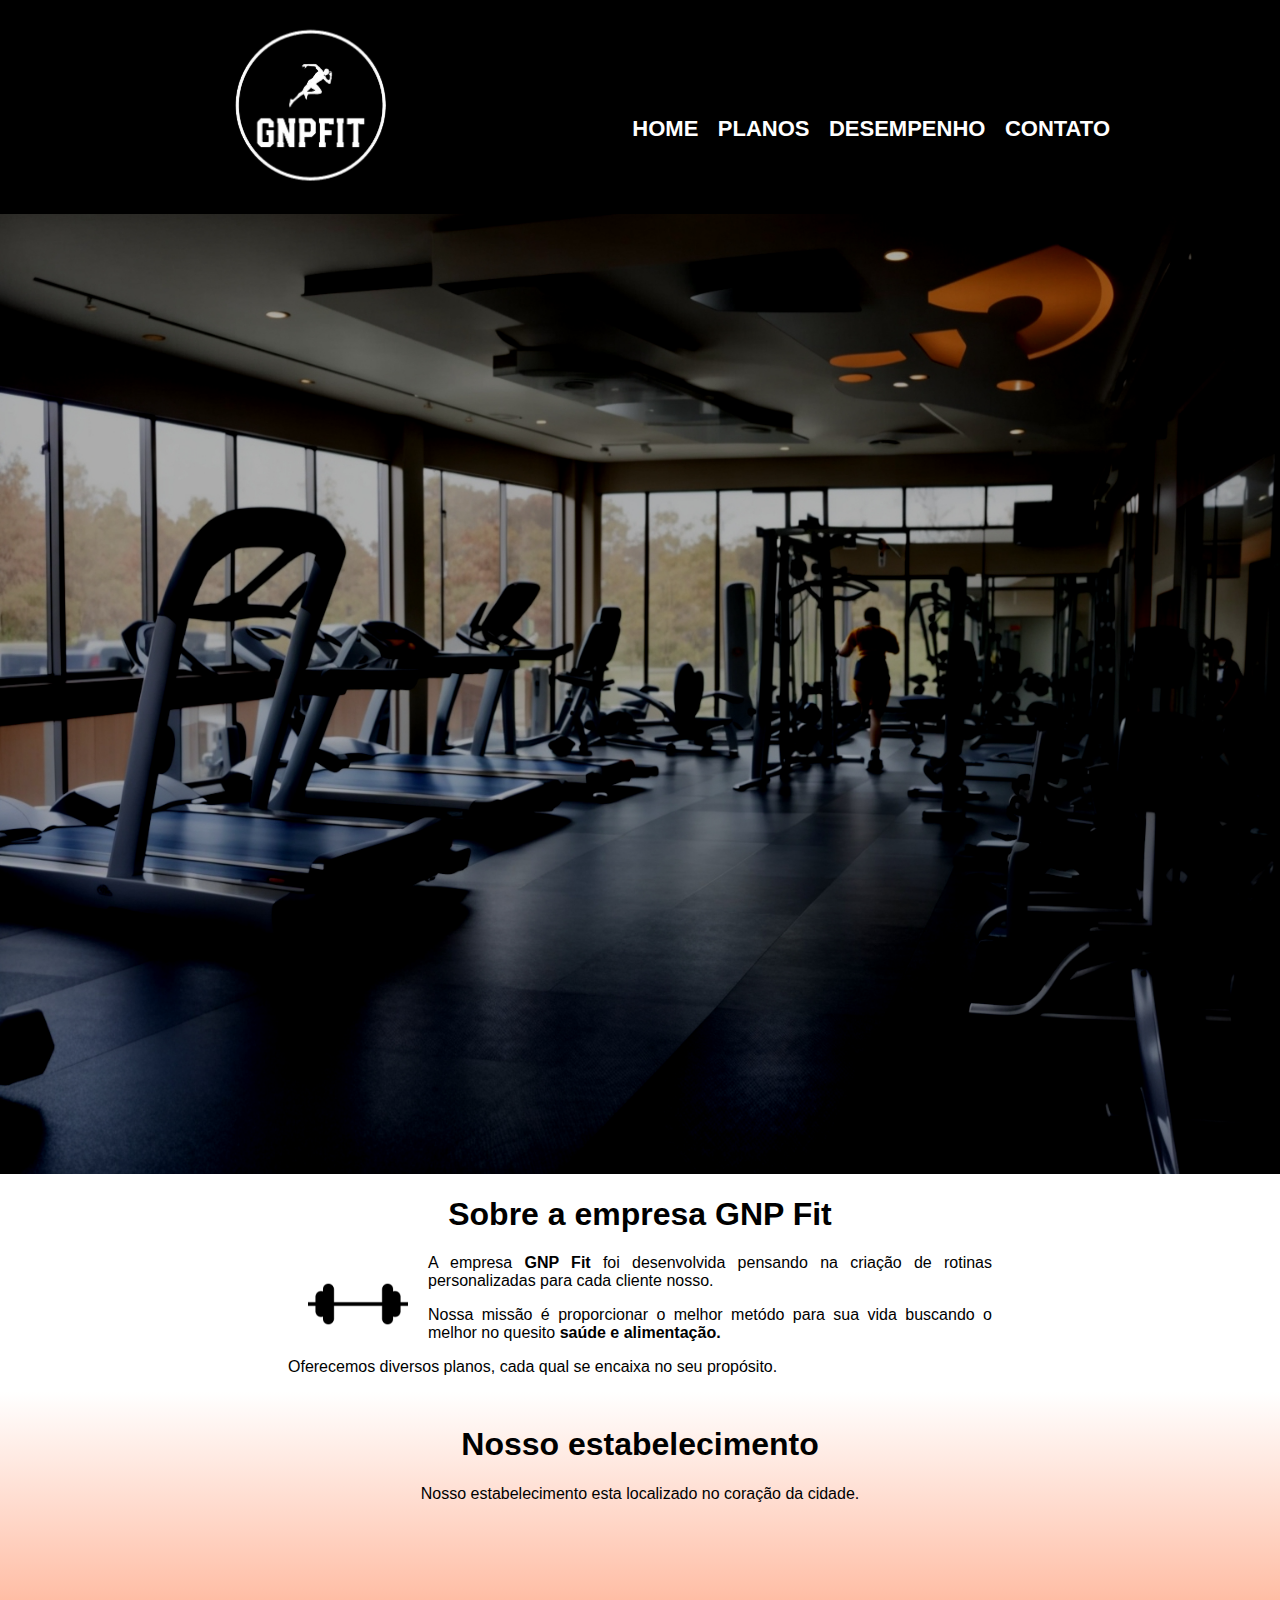
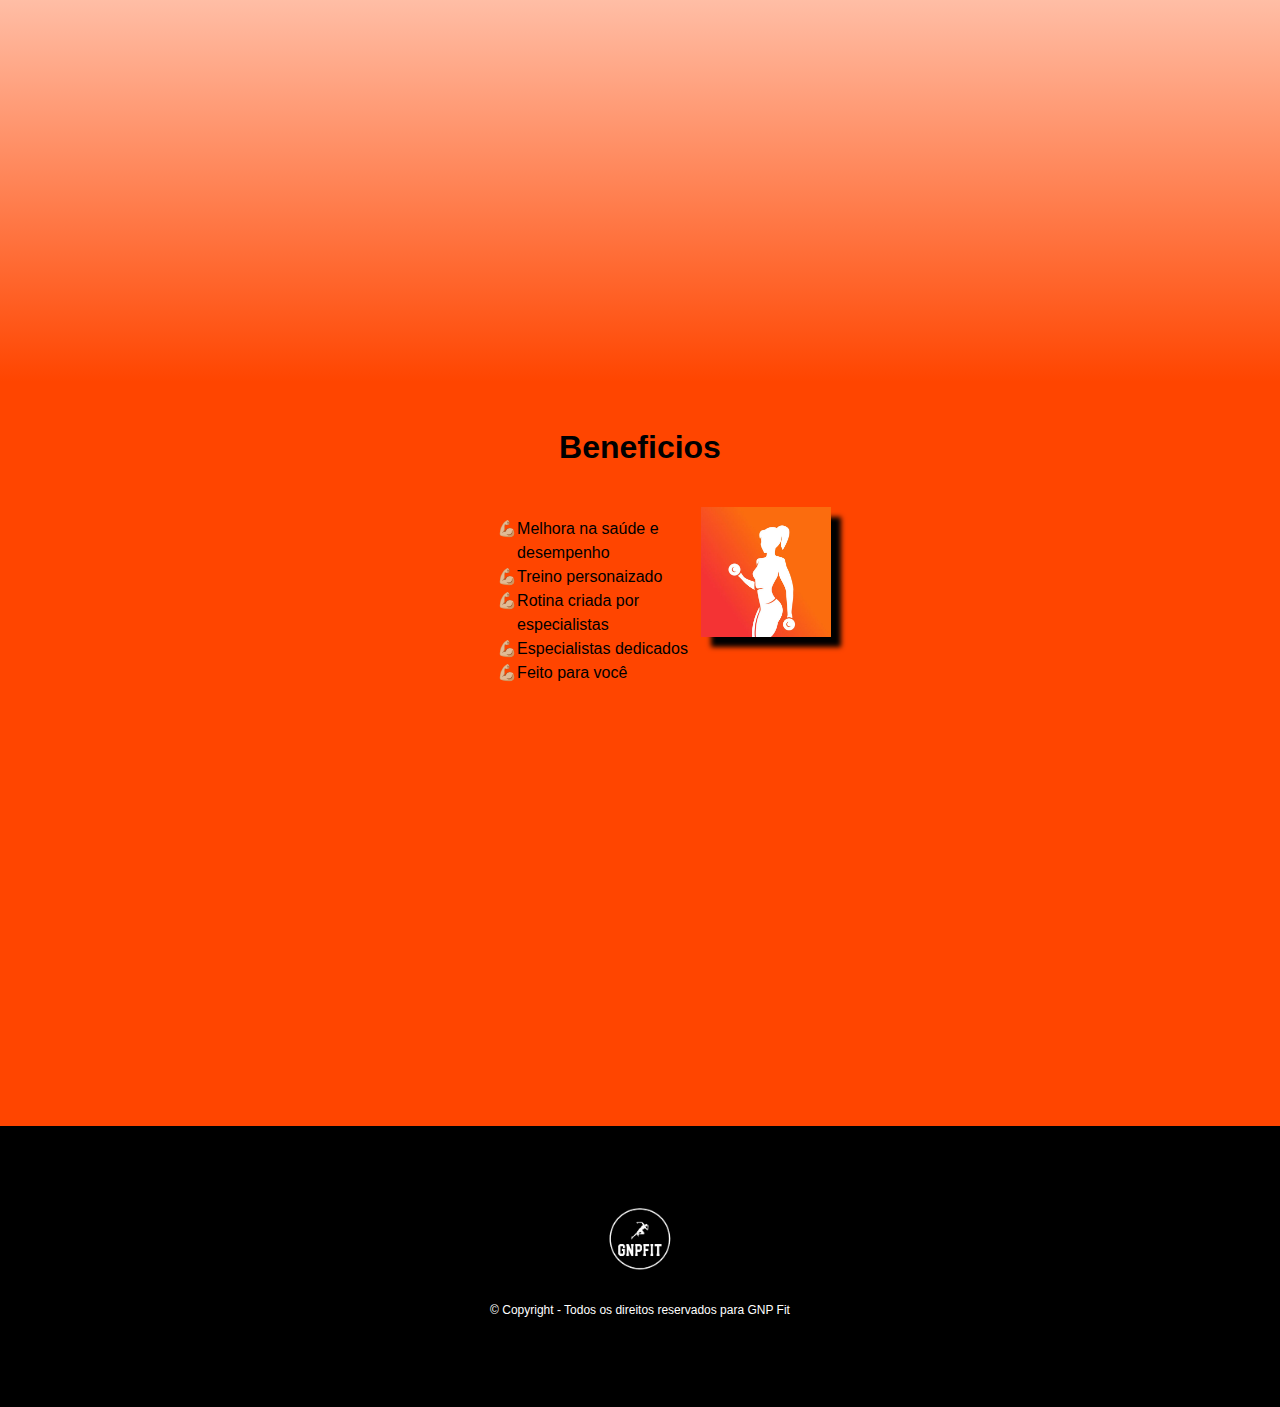
<file: index.html>
<html>
    <head>
        <link href="estilo.css" rel="stylesheet">
        <title>GNP FIT</title>
        <link href="asets/imagens/gnplogo.ico"rel="shortcut icon">
    </head>
    <body>
        <header>
            <div class="logo_caixa">
                <img src="asets/imagens/gnplogo-removebg-preview.png" title="GNP FIT" class="logo"/>
                <nav>
                    <ul>
                        <li><a href="index.html" >home</a></li>
                        <li><a href="planos.html">planos</a></li>
                        <li><a href="grafico.html">desempenho</a></li>
                        <li><a href="contato.html">contato</a></li>                
                    </ul>
                </nav>
            </div>
        </header>
        <!--Banner da empresa-->
        <img src="asets/imagens/DreamShaper_v7_gym_1.png" class="banner"/>

        <!--Conteudo do Corpo da pagina-->
        <main>
            <!--Sobre a empresa-->
            <section class="area_gnp">
                <h1 class="titulo_gnp"> Sobre a empresa GNP Fit</h1>
                <img src="asets/imagens/R.png" alt="Halter" class="gnpfit">
                <p>A empresa <strong>GNP Fit</strong> foi desenvolvida pensando na criação de rotinas personalizadas para cada cliente nosso.</p>
                <p>Nossa missão é proporcionar o melhor metódo para sua vida buscando o melhor no quesito <strong>saúde e alimentação.</strong></p>
                <p>Oferecemos diversos planos, cada qual se encaixa no seu propósito.</p>
            </section>
            <!--Nosso estabelecimento (mapa)-->
            <section class="mapa">
                <h1 class="titulos_padrao"> Nosso estabelecimento</h1>
                <p>Nosso estabelecimento esta localizado no coração da cidade.</p>
                <iframe src="https://www.google.com/maps/embed?pb=!1m18!1m12!1m3!1d8692.667688152596!2d-46.56273663133879!3d-23.646740015310826!2m3!1f0!2f0!3f0!3m2!1i1024!2i768!4f13.1!3m3!1m2!1s0x94ce4328c992748f%3A0xcea3c3e698444297!2sSENAI%20S%C3%A3o%20Caetano%20do%20Sul!5e0!3m2!1spt-BR!2sbr!4v1697753928104!5m2!1spt-BR!2sbr" width="600" height="450" style="border:0;" allowfullscreen="" loading="lazy" referrerpolicy="no-referrer-when-downgrade"
                width="600" height="450" style="border:0;" allowfullscreen="" loading="lazy" referrerpolicy="no-referrer-when-downgrade"></iframe>    
            </section>
            <!--Beneficios-->
            <section class="beneficios">
                <h1 class="titulos_padrao"> Beneficios</h1>
                <div class="conteudo_beneficios">
                    <ul class="lista_beneficios">
                        <li class="itens">Melhora na saúde e desempenho</li>
                        <li class="itens">Treino personaizado</li>
                        <li class="itens">Rotina criada por especialistas</li>
                        <li class="itens">Especialistas dedicados</li>
                        <li class="itens">Feito para você</li>
                    </ul><img src="asets/imagens/acad2.jpg" class="img_beneficios"/>
                </div>
                <section class="video">
                    <iframe width="560" height="350" src="https://www.youtube.com/embed/HNN-lCCYYNo" title="Bonde da Stronda feat. Mr Catra - Mansão Thug Stronda  (Videoclipe Oficial)" frameborder="0" allow="accelerometer; autoplay; clipboard-write; encrypted-media; gyroscope; picture-in-picture; web-share" allowfullscreen></iframe>
                </section>
            </section>
        </main>
        <footer>
            <img src="asets/imagens/gnplogo-removebg-preview.png" alt="GNP FIT!" class="logo_footer">
            <p class="copyright">&copy; Copyright - Todos os direitos reservados para GNP Fit</p>
        </footer>
    </body>
</html>
</file>
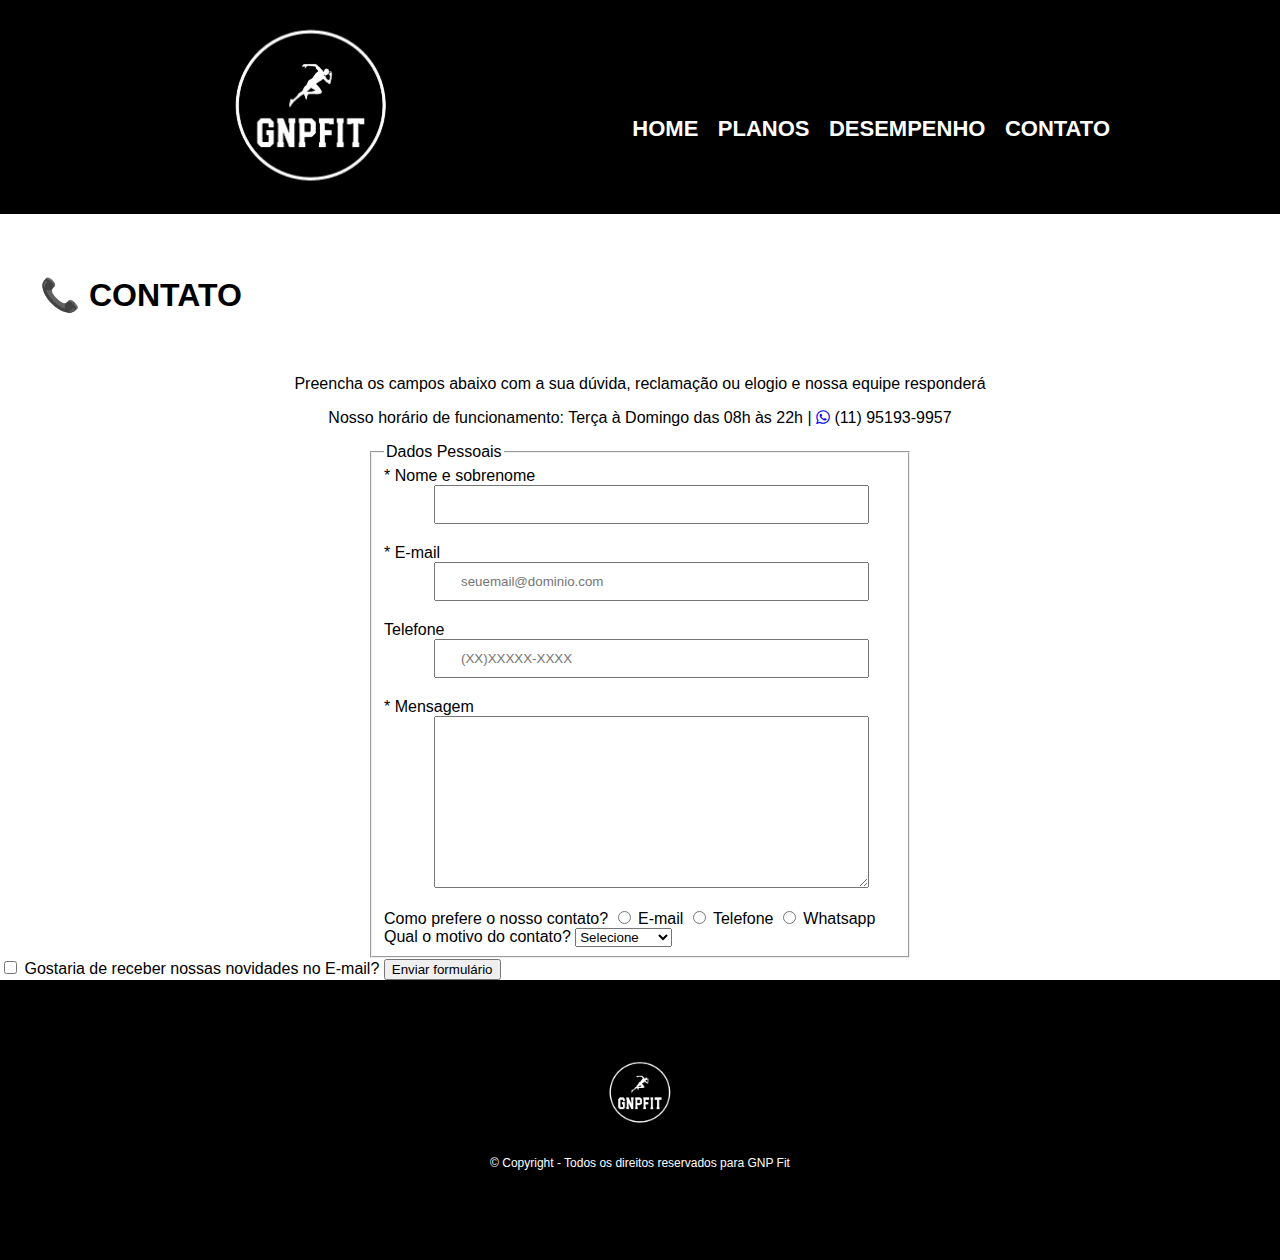
<file: contato.html>
<html>
    <head>
        <link href="estilo.css" rel="stylesheet">
        <title>GNP FIT</title>
        <link rel="stylesheet" href="https://maxcdn.bootstrapcdn.com/font-awesome/4.5.0/css/font-awesome.min.css">
        <link href="asets/imagens/gnplogo.ico"rel="shortcut icon">
        <script>
            alert("Utilize esse formulário para se comunicar conosco!");

            dia = new Array ("Domingo","Segunda-Feira","Terça-Feira","Quarta-Feira","Quinta-Feira","Sexta-Feira","Sábado")
            mes = new Array ("Janeiro","Fevereiro","Março","Abril","Maio","Junho","Julho","Agosto","Setembro","Outubro","Novembro","Dezembro")
            data = new Date
        </script>
    </head>
    <body>
        <header>
            <div class="logo_caixa">
                <img src="asets/imagens/gnplogo-removebg-preview.png" title="GNP FIT" class="logo"/>
                <nav>
                    <ul>
                        <li><a href="index.html" >home</a></li>
                        <li><a href="planos.html">planos</a></li>
                        <li><a href="grafico.html">desempenho</a></li>
                        <li><a href="contato.html">contato</a></li>     
                    </ul>
                </nav>
            </div>
        </header>
        <main>
            <!--Sobre a empresa-->
            <section>
                <h1 class="titulo_contato"> CONTATO</h1>
            </section>
            </main>
            <p style="text-align: rigth; margin-right:10px;">
                <script type="text/javascript">
                document.write (dia[data.getDay()] +", "+ data.getDate() + " de " + mes[data,getMonth()] + " de " + data.GetFullYear())
            </script>
            </p>
                    
            <p 
             class='contato_texto'>
             Preencha os campos abaixo com a sua dúvida, reclamação ou elogio e nossa equipe responderá </p>
             <p class='contato_texto'>
             Nosso horário de funcionamento: Terça à Domingo das 08h às 22h |              
             <a class="whatsapp-link" href="https://wa.me/55951939957" target="_blank"><i class="fa fa-whatsapp"></i></a> (11) 95193-9957
                </p>
            <form name="formContato" method="get" action="mailto:teste@mail.com" target="_blank"></form>
            <fieldset>
                <legend>Dados Pessoais</legend>

                <label for="nomesobrenome">* Nome e sobrenome</label>
                <input type="text" id="nomesobrenome" name="" class="input-padrao" required></input>

                <label for="email">* E-mail</label>
                <input type="email" id="email" name="" class="input-padrao" required placeholder="seuemail@dominio.com">

                <label for="telefone">Telefone</label>
                <input type="tel" id="telefone" name="" class="input-padrao" placeholder="(XX)XXXXX-XXXX">

                <label for="mensagem">* Mensagem</label>
                <textarea cols="70" rows="10" id="mensagem" name="" class="input-padrao" ></textarea>

                <label for="contato">Como prefere o nosso contato?
                    <input type="radio" value="radio-mail" name="Contato"> E-mail
                    <input type="radio" value="radio-telefone" name="Contato"> Telefone
                    <input type="radio" value="radio-whatsapp" name="Contato"> Whatsapp
                </label>

                <br>
                <label for="horario">Qual o motivo do contato?
                    <select>
                        <option>Selecione</option>
                        <option>Dúvida</option>
                        <option>Sugestão</option>
                        <option>Elogio</option>
                        <option>Reclamação</option>
                    </select>
                </label>
                <br>        
            </fieldset>

            <label><input type="checkbox" class="chk"> Gostaria de receber nossas novidades no E-mail?</input></label>

            <input type="submit" value="Enviar formulário" class="enviar">
        </main>
        <footer>
            <img src="asets/imagens/gnplogo-removebg-preview.png" alt="GNP FIT!" class="logo_footer">
            <p class="copyright">&copy; Copyright - Todos os direitos reservados para GNP Fit</p>
        </footer>
    </body>
</html>
</file>
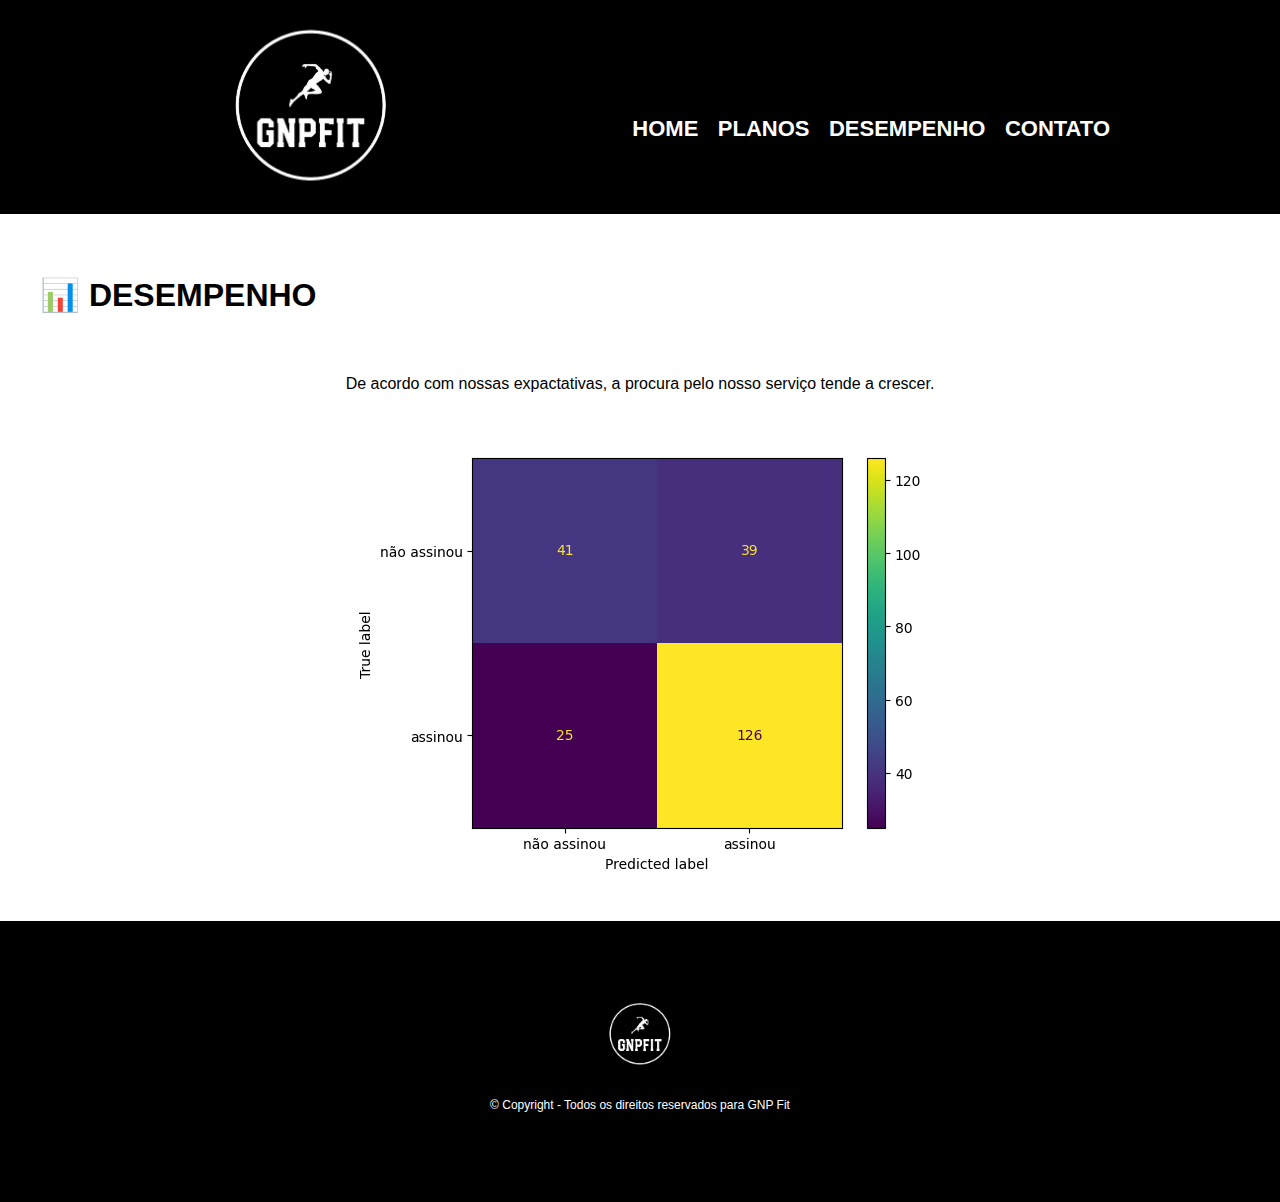
<file: grafico.html>
<html>
    <head>
        <link href="estilo.css" rel="stylesheet">
        <title>GNP FIT</title>  
        <link href="asets/imagens/gnplogo.ico"rel="shortcut icon">
    </head>
    <body>
        <header>
            <div class="logo_caixa">
                <img src="asets/imagens/gnplogo-removebg-preview.png" title="GNP FIT" class="logo"/>
                <nav>
                    <ul>
                        <li><a href="index.html" >home</a></li>
                        <li><a href="planos.html">planos</a></li>
                        <li><a href="grafico.html">desempenho</a></li>
                        <li><a href="contato.html">contato</a></li>     
                    </ul>
                </nav>
            </div>
        </header>
        <main>
            <!--Sobre a empresa-->
            <section>
                <h1 class="titulo_grafico"> DESEMPENHO</h1>
            </section>
            </main>            
            <p 
             class='contato_texto'>
             De acordo com nossas expactativas, a procura pelo nosso serviço tende a crescer.  </p>
             <div class="grafico_img">
             <img src="asets/imagens/baixados.png">
            </div>
        </main>
        <footer>
            <img src="asets/imagens/gnplogo-removebg-preview.png" alt="GNP FIT!" class="logo_footer">
            <p class="copyright">&copy; Copyright - Todos os direitos reservados para GNP Fit</p>
        </footer>
    </body>
</html>
</file>
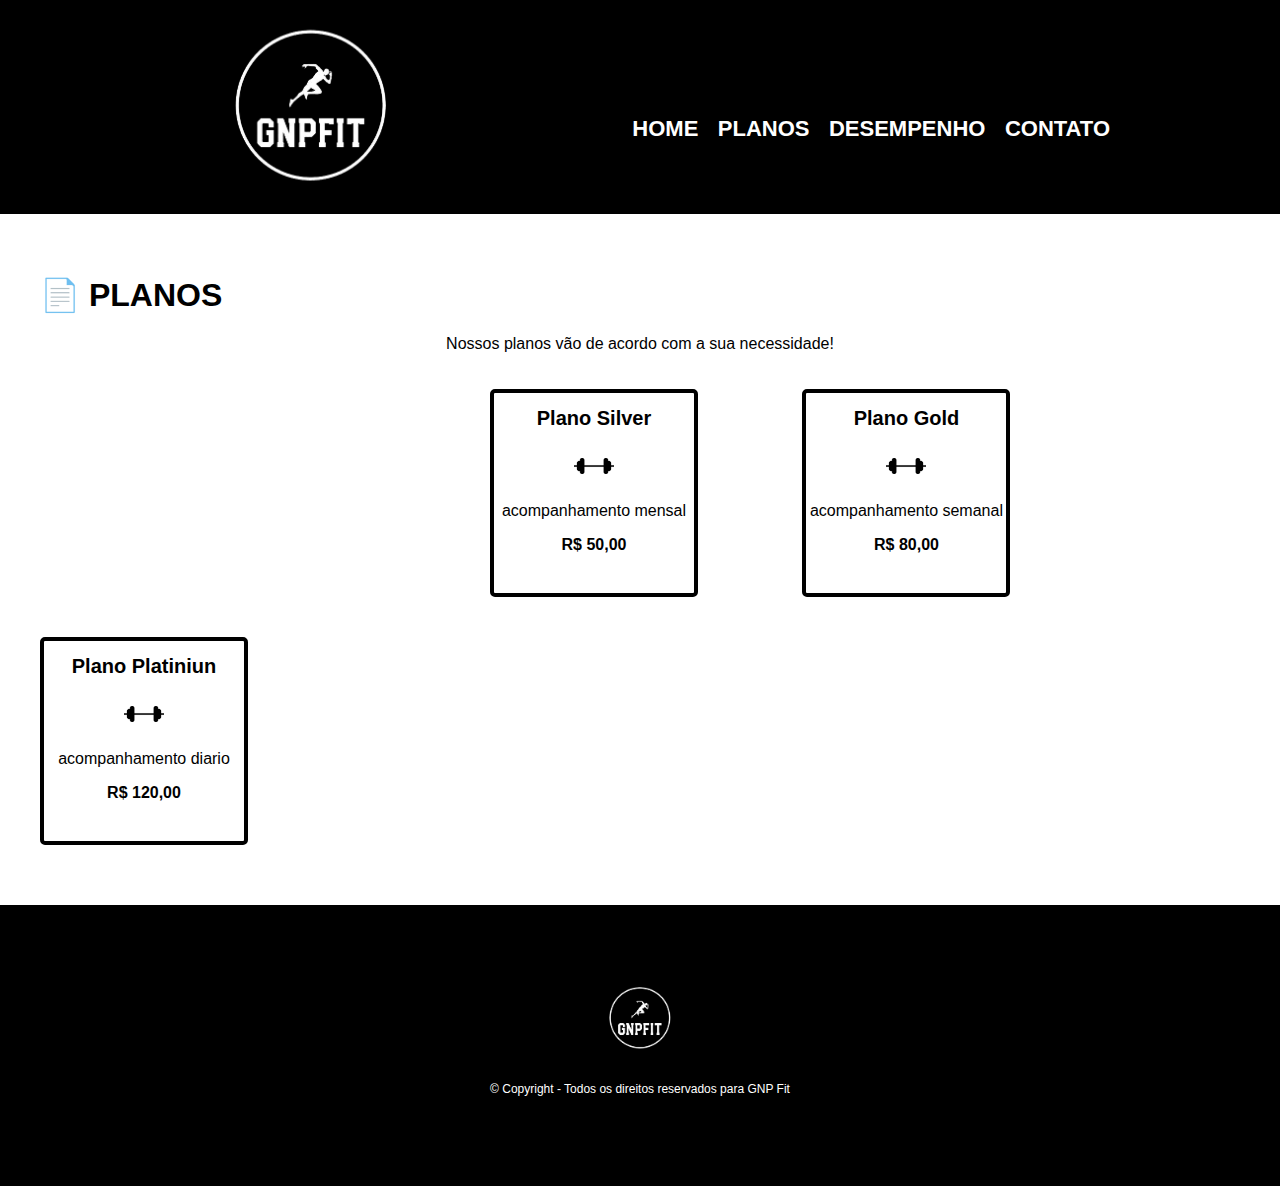
<file: planos.html>
<html>
    <head>
        <link href="estilo.css" rel="stylesheet">
        <title>GNP FIT</title>
        <link href="asets/imagens/gnplogo.ico"rel="shortcut icon">
    </head>
    <body>
        <header>
            <div class="logo_caixa">
                <img src="asets/imagens/gnplogo-removebg-preview.png" title="GNP FIT" class="logo"/>
                <nav>
                    <ul>
                        <li><a href="index.html" >home</a></li>
                        <li><a href="planos.html">planos</a></li>
                        <li><a href="grafico.html">desempenho</a></li>
                        <li><a href="contato.html">contato</a></li>     
                    </ul>
                </nav>
            </div>
        </header>
        <main>
            <!--Sobre a empresa-->
            <section class="area_plano">
                <h1 class="titulo_plano"> PLANOS</h1>
                <p class="p_plano">Nossos planos vão de acordo com a sua necessidade!</p>
                <div class="borda1" >
                    <h1 class="titulo_borda">Plano Silver</h1>
                    <p class="p_borda"><img src="asets/imagens/R.png" class="logo_borda"></p>
                    <p class="p_borda">acompanhamento mensal</p>
                    <p class="p_valor"><strong>R$ 50,00</strong></p>                                       
                </div>
                <div class="borda2">
                    <h1 class="titulo_borda">Plano Gold</h1>
                    <p class="p_borda"><img src="asets/imagens/R.png" class="logo_borda"></p>
                    <p class="p_borda">acompanhamento semanal</p>
                    <p class="p_valor"><strong>R$ 80,00</strong></p>      
                </div>
                <div class="borda3">
                    <h1 class="titulo_borda">Plano Platiniun</h1>  
                    <p class="p_borda"><img src="asets/imagens/R.png"  class="logo_borda"></p>
                    <p class="p_borda">acompanhamento diario</p>   
                    <p class="p_valor"><strong>R$ 120,00</strong></p>   
                </div>
                
            </section>
        </main>
        <footer>
            <img src="asets/imagens/gnplogo-removebg-preview.png" alt="GNP FIT!" class="logo_footer">
            <p class="copyright">&copy; Copyright - Todos os direitos reservados para GNP Fit</p>
        </footer>
    </body>
</html>
</file>
<file: estilo.css>
/*Estilização geral do site*/
body{
    font-family: "Arial";
    margin: 0;
    padding: 0;
    border: 0;

}
/*Estilização do header da pagina*/
header{
    background-color:black;
}
/*Estilização do LOGOTIPO*/
.logo{
    width:30%;
}
/*Estilização do MENU*/
nav{
    right: 0;
    position: absolute;
    top: 100px;
}
nav li {
    display: inline;
    margin:0 0 0 15px;
}
nav a{
    text-transform: uppercase;
    color: white;
    font-weight: bold;
    font-size: 22px;
    text-decoration: none;
}
nav a:hover{
    color: orangered;
    text-decoration: underline;
}
.logo_caixa{
    width: 940px;
    position:relative;
    margin:auto;
}
.banner{
    width:100%;
}
/*Estilizção da sessão Sobre a GNP FIT*/
.gnpfit {
    width: 100px;
    float: left;
    margin: 0 20px;
}
.titulo_gnp {
    clear: left;
    text-align: center;
}
.area_gnp {
    width: 55%;
    text-align: justify;
    margin: auto;
    background-color:white;
}
/*Titulos padrão*/
.titulos_padrao {
    text-align: center;
}
/*Estilização da sessão Nosso estabelecimento (mapa)*/
.mapa {
    padding:1%;
    background:linear-gradient(white,orangered)
}
.mapa p{
    text-align: center;
}
.mapa iframe{
    margin: auto;
    display: block;
}
/*Estilização da sessão Beneficios*/
.beneficios{
    padding:2%;
    background-color: orangered;
}
.conteudo_beneficios{
    width: 100%;
    margin:0 auto;
}
.lista_beneficios{
    width:15%;
    display:inline-block;
    vertical-align: top;
    list-style: "💪🏼";
    padding-left: 40%;
    margin-top: 30px;
}
.itens {
    line-height: 1.5;
}
.itens:before{
    content: "";
}
.img_beneficios{
    width:130px;
    box-shadow: 10px 10px 5px 0px black;
    opacity: 1;
    transition: 400ms;
    margin-top: 20px;
}

.img_beneficios:hover{
    opacity:0.7;
}

.video{
    padding:2%;
    text-align: center;
}

footer{
    text-align: center;
    background-color: black;
    padding: 70px;
    margin: 0;
}

.copyright {
    color:white;
    font-size: 12px;
    margin: 20px;
}

.logo_footer {
    width: 10%;
}

.titulo_plano {
    color: black;
}

.titulo_plano::before {
    content:"📄";
}

.area_plano {
    background-color: white;
    padding: 40px;
}

.p_plano {
    color: black;
    text-align: center;
}

.borda1 {
    display:inline-block;
    width: 200px;
    height: 200px;
    border: 4px solid black;
    margin: 20px 0 20px 450px;
    border-radius: 5px;
}

.borda2 {
    display:inline-block;
    width: 200px;
    height: 200px;
    border: 4px solid black;
    margin: 20px 100px 20px 100px;
    border-radius: 5px;
}

.borda3 {
    display:inline-block;
    width: 200px;
    height: 200px;
    border: 4px solid black;
    margin: 20px 0 20px 0;
    border-radius: 5px;
}

.titulo_borda {
    text-align: center;
    color: black;
    font-size: 20px;
}

.p_borda {
    text-align: center;
    color:black;
}

.logo_borda {
    width: 40px;
}

.p_valor {
    color: black;
    text-align: center;

}

.borda1:hover {
    transform: scale(1.2);
}

.borda2:hover {
    transform: scale(1.2);
}

.borda3:hover {
    transform: scale(1.2);
}


/*Formulario*/

.input-padrao{
    display: block;
    margin: 0 0 20px 50px;
    padding: 10px 25px;
    width: 85%;
}

fieldset{
    width: 40%;
    height: 55%;
    margin: auto;
}



.titulo_contato {
    padding: 40px;
    color: black;
}

.titulo_contato::before {
    content:"📞";
}

.contato_texto {
    text-align: center;
}

.titulo_grafico {
    padding: 40px;
    color: black;
}

.titulo_grafico::before {
    content:"📊";
}

.grafico_img {
    text-align: center;
    padding: 40px;
}
</file>
